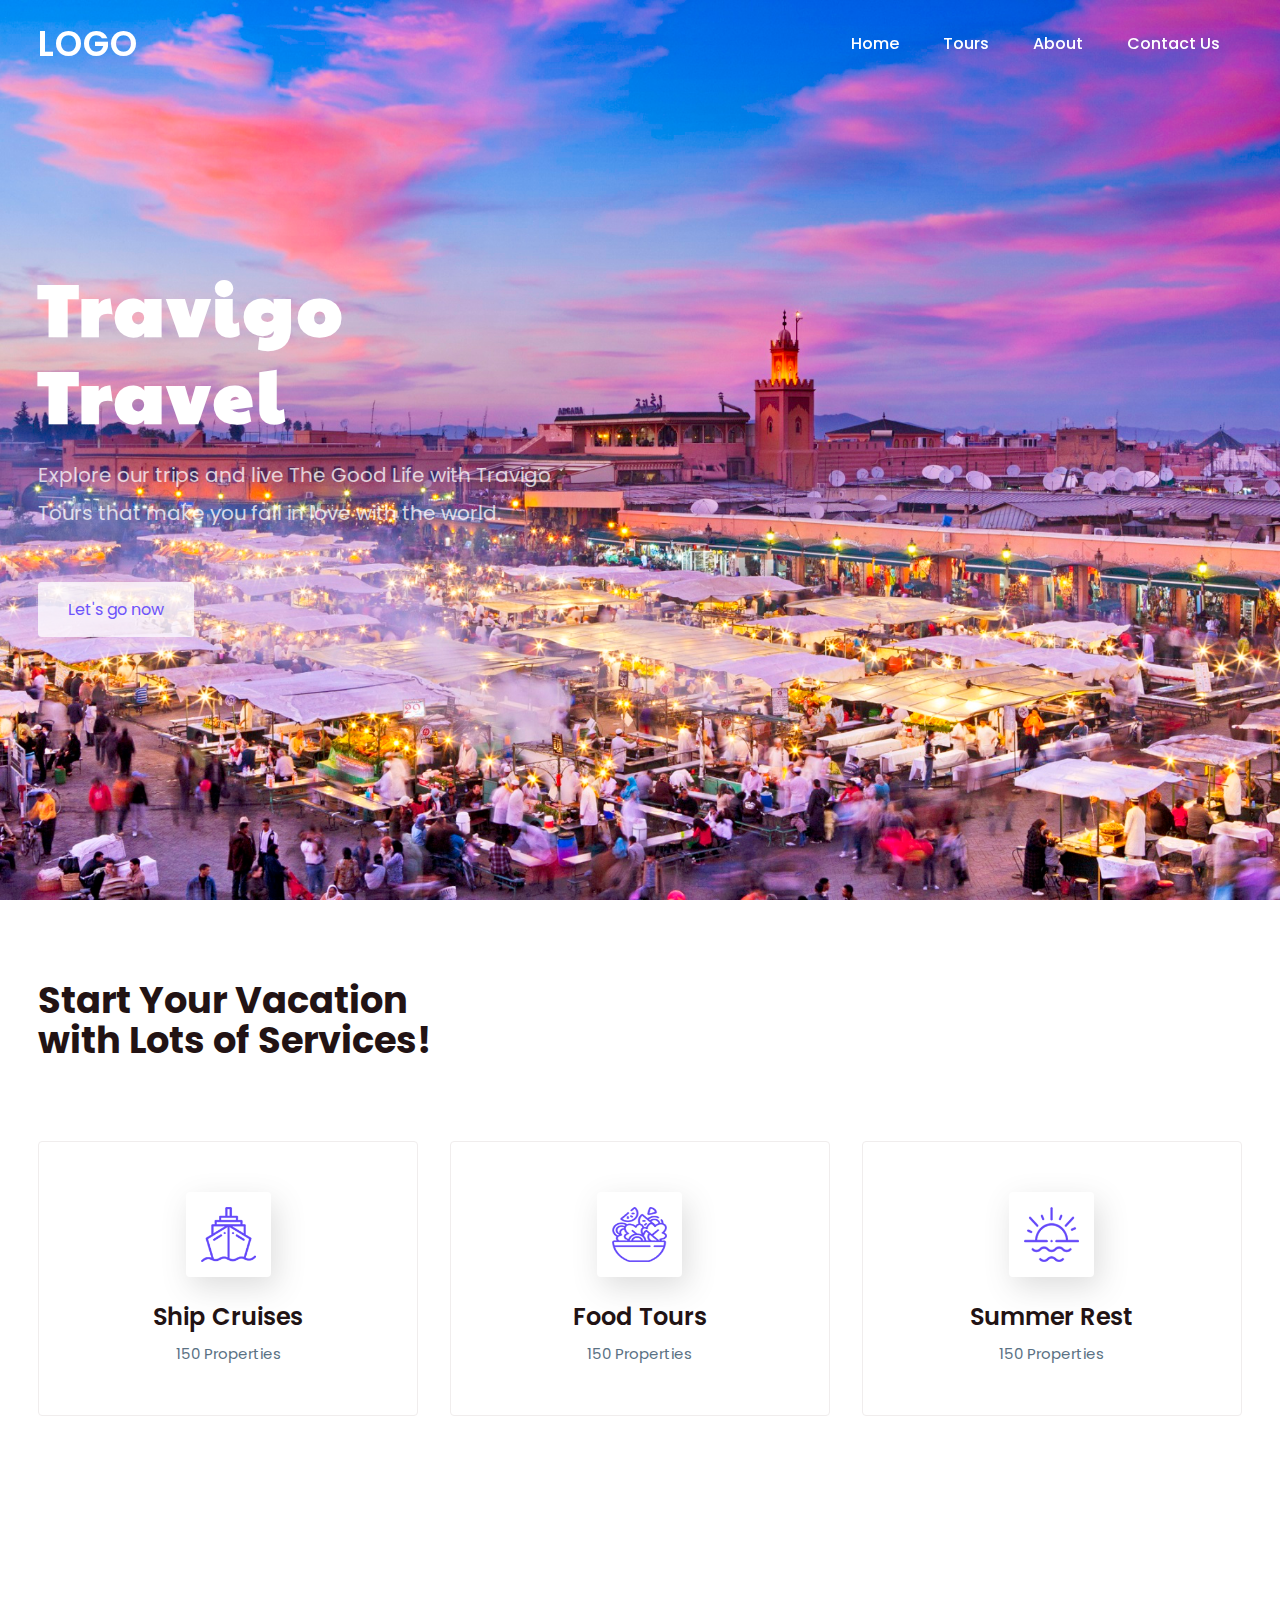
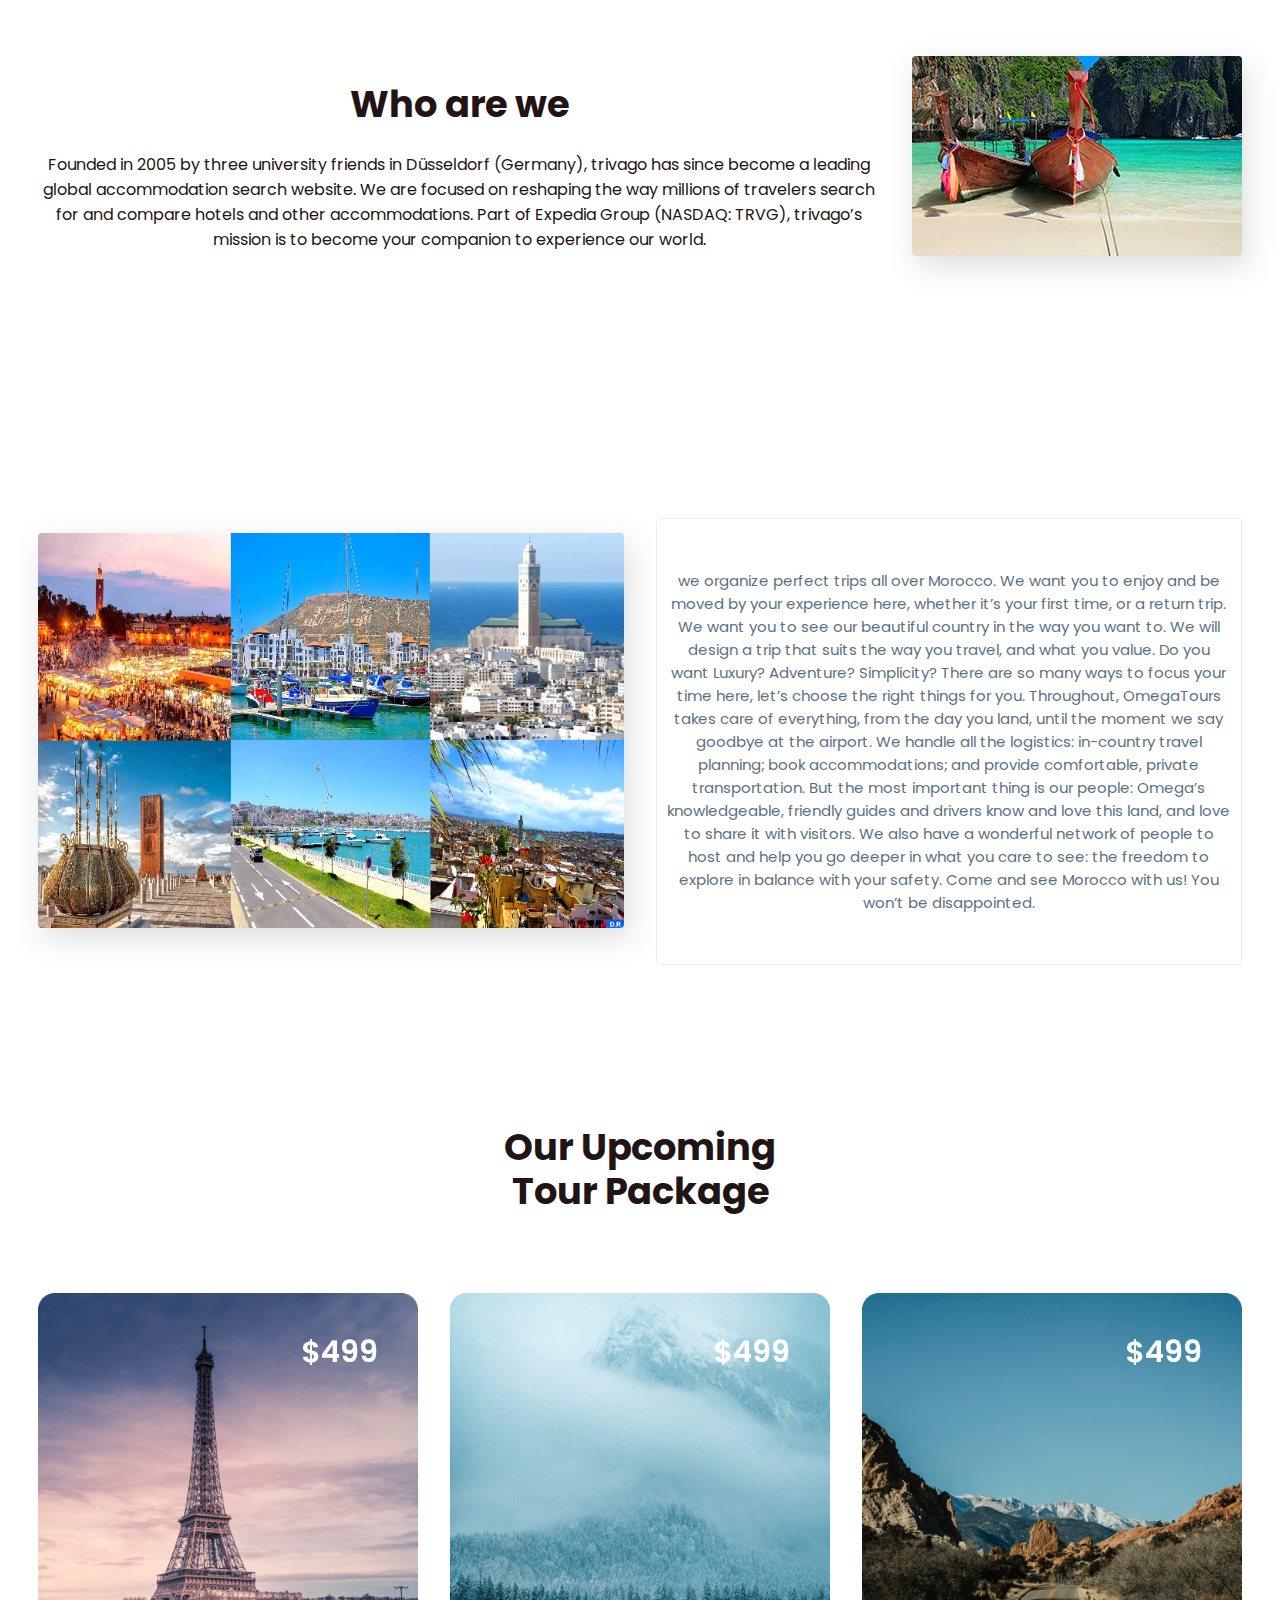
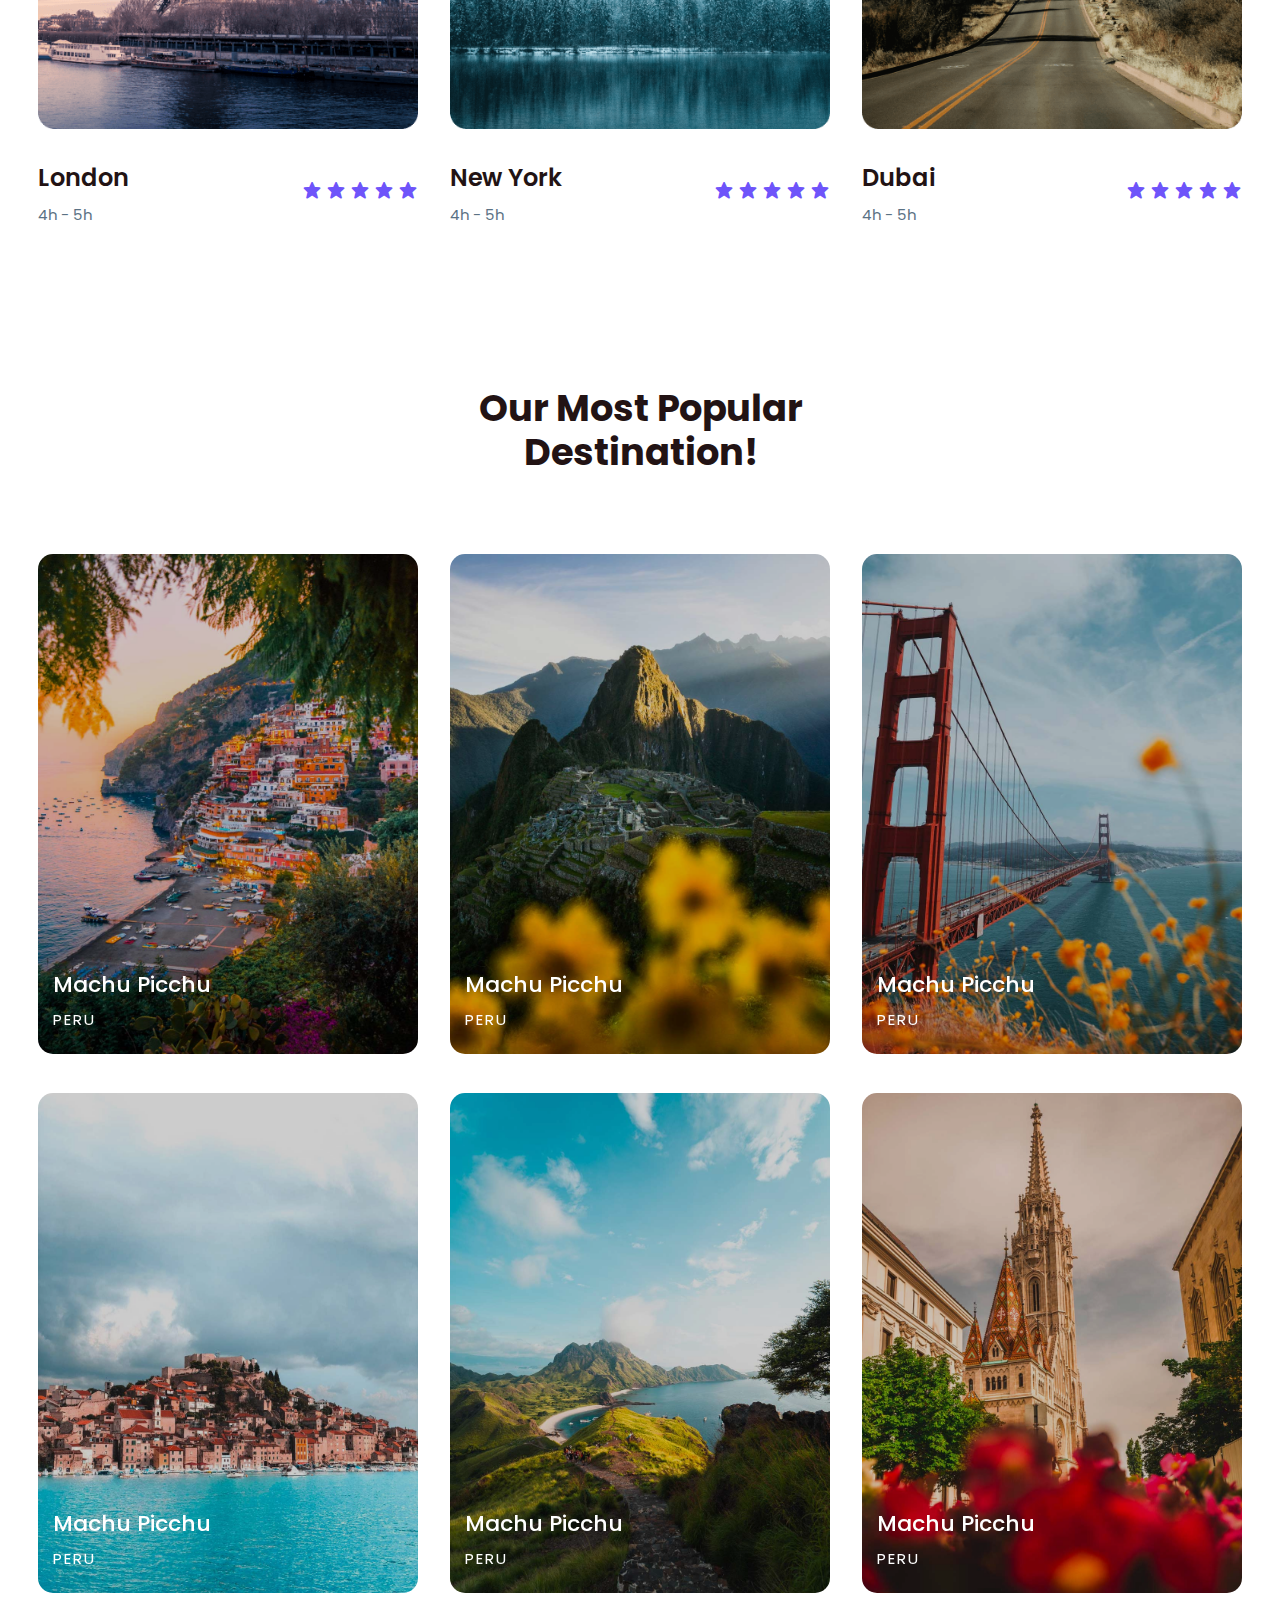
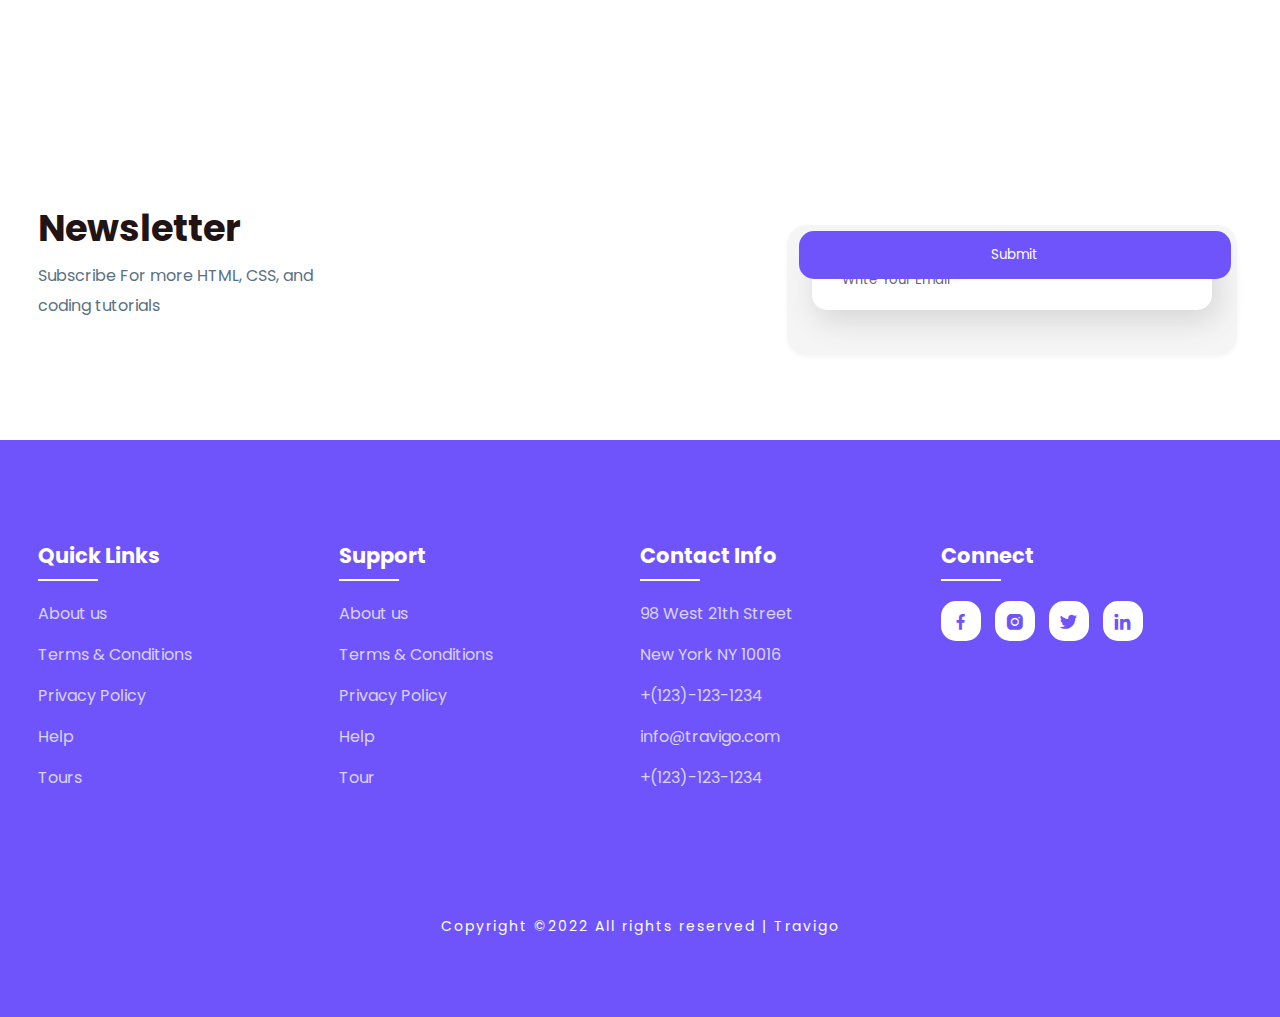
<file: unedited.html>
<!DOCTYPE html>
<html>
<head>
	<meta charset="utf-8">
	<meta name="viewport" content="width=device-width, initial-scale=1">
	<title>Travigo - Travel for everyone</title>
	<link rel="stylesheet" type="text/css" href="css/style.css">

	<link rel="stylesheet"
  href="https://unpkg.com/boxicons@latest/css/boxicons.min.css">

  <link rel="preconnect" href="https://fonts.googleapis.com">
  <link rel="preconnect" href="https://fonts.gstatic.com" crossorigin>
  <link href="https://fonts.googleapis.com/css2?family=Paytone+One&family=Poppins:wght@100;200;300;400;500;600;700;800;900&display=swap" rel="stylesheet">

</head>
<body>
	<!--header--->
	<header>
		<a href="#" class="logo">LOGO</a>
		<div class="bx bx-menu" id="menu-icon"></div>

		<ul class="navbar">
			<li><a href="index.html">Home</a></li>
			<li><a href="tours.html">Tours</a></li>
			<li><a href="about.html">About</a></li>
			<li><a href="contact.html">Contact Us</a></li>
		</ul>
	</header>

	<!--Home section--->
	<section class="home" id="home">
		<div class="home-text">
			<h1>Travigo <br> Travel</h1>
			<p>Explore our trips and live The Good Life with Travigo <br> Tours that make you fall in love with the world.</p>
			<a href="#" class="home-btn">Let's go now</a>
		</div>
	</section>

	<!--container--->
	<section class="container">
		<div class="text">
			<h2>Start Your Vacation <br> with Lots of Services!</h2>
		</div>

		<div class="row-items">
			<div class="container-box">
				<div class="container-img">
					<img src="img/trip1.png">
				</div>
				<h4>Ship Cruises</h4>
				<p>150 Properties</p>
			</div>

			<div class="container-box">
				<div class="container-img">
					<img src="img/trip2.png">
				</div>
				<h4>Food Tours</h4>
				<p>150 Properties</p>
			</div>

			<div class="container-box">
				<div class="container-img">
					<img src="img/trip3.png">
				</div>
				<h4>Summer Rest</h4>
				<p>150 Properties</p>
			</div>

		</div>
	</section>

	<!--container--->
	<section class="container">

		<div class="row-items">
			<div class="container">
				
				<div class="title">
					<h2>Who are we</h2>
				</div>
				<br>
				<p>Founded in 2005 by three university friends in Düsseldorf (Germany), trivago has since become a leading global accommodation search website. We are focused on reshaping the way millions of travelers search for and compare hotels and other accommodations. Part of Expedia Group (NASDAQ: TRVG), trivago’s mission is to become your companion to experience our world. </p>
			</div>
			<div class="container-img-b">
				<img src="img/tourism.jpg">
			</div>

		</div>
	</section>

	<!--container--->
	<section class="container">
		<div class="row-items">
			<div class="container-img-b">
				<img src="img/maroc.jpg">
			</div>
			<div class="container-box">
				<p>we organize perfect trips all over Morocco.
					We want you to enjoy and be moved by your experience here, whether it’s your first time, or a return trip.
					
					We want you to see our beautiful country in the way you want to.
					
					We will design a trip that suits the way you travel, and what you value.
					
					Do you want Luxury? Adventure? Simplicity? There are so many ways to focus your time here, let’s choose the right things for you.
					
					Throughout, OmegaTours takes care of everything, from the day you land, until the moment we say goodbye at the airport.
					
					We handle all the logistics: in-country travel planning; book accommodations; and provide comfortable, private transportation.
					
					But the most important thing is our people: Omega’s knowledgeable, friendly guides and drivers know and love this land, and love to share it with visitors.
					
					We also have a wonderful network of people to host and help you go deeper in what you care to see: the freedom to explore in balance with your safety.
					Come and see Morocco with us! You won’t be disappointed. </p>
			</div>
			

		</div>
	</section>

	<!--Package section--->
	<section class="package" id="package">
		<div class="title">
			<h2>Our Upcoming <br> Tour Package</h2>
		</div>

		<div class="package-content">
			<div class="box">
				<div class="thum">
					<img src="img/img1.png">
					<h3>$499</h3>
				</div>

				<div class="dest-content">
					<div class="location">
						<h4>London</h4>
						<p>4h - 5h</p>
					</div>
					<div class="stars">
						<a href="#"><i class='bx bxs-star'></i></a>
						<a href="#"><i class='bx bxs-star'></i></a>
						<a href="#"><i class='bx bxs-star'></i></a>
						<a href="#"><i class='bx bxs-star'></i></a>
						<a href="#"><i class='bx bxs-star'></i></a>
					</div>
				</div>
			</div>

			<div class="box">
				<div class="thum">
					<img src="img/img2.png">
					<h3>$499</h3>
				</div>

				<div class="dest-content">
					<div class="location">
						<h4>New York</h4>
						<p>4h - 5h</p>
					</div>
					<div class="stars">
						<a href="#"><i class='bx bxs-star'></i></a>
						<a href="#"><i class='bx bxs-star'></i></a>
						<a href="#"><i class='bx bxs-star'></i></a>
						<a href="#"><i class='bx bxs-star'></i></a>
						<a href="#"><i class='bx bxs-star'></i></a>
					</div>
				</div>
			</div>

			<div class="box">
				<div class="thum">
					<img src="img/img3.png">
					<h3>$499</h3>
				</div>

				<div class="dest-content">
					<div class="location">
						<h4>Dubai</h4>
						<p>4h - 5h</p>
					</div>
					<div class="stars">
						<a href="#"><i class='bx bxs-star'></i></a>
						<a href="#"><i class='bx bxs-star'></i></a>
						<a href="#"><i class='bx bxs-star'></i></a>
						<a href="#"><i class='bx bxs-star'></i></a>
						<a href="#"><i class='bx bxs-star'></i></a>
					</div>
				</div>
			</div>

		</div>
	</section>

	<!--destination section--->
	<section class="destination" id="destination">
		<div class="title">
			<h2>Our Most Popular <br> Destination!</h2>
		</div>

		<div class="destination-content">
			<div class="col-content">
				<img src="img/img-1.jpg">
				<h5>Machu Picchu</h5>
				<p>PERU</p>
			</div>

			<div class="col-content">
				<img src="img/img-2.jpg">
				<h5>Machu Picchu</h5>
				<p>PERU</p>
			</div>

			<div class="col-content">
				<img src="img/img-3.jpg">
				<h5>Machu Picchu</h5>
				<p>PERU</p>
			</div>

			<div class="col-content">
				<img src="img/img-4.jpg">
				<h5>Machu Picchu</h5>
				<p>PERU</p>
			</div>

			<div class="col-content">
				<img src="img/img-5.jpg">
				<h5>Machu Picchu</h5>
				<p>PERU</p>
			</div>

			<div class="col-content">
				<img src="img/img-6.jpg">
				<h5>Machu Picchu</h5>
				<p>PERU</p>
			</div>

		</div>
	</section>

	<!--Newsletter--->
	<section class="newsletter">
		<div class="news-text">
			<h2>Newsletter</h2>
			<p>Subscribe For more HTML, CSS, and <br> coding tutorials</p>
		</div>

		<div class="send">
			<form>
				<input type="email" placeholder="Write Your Email" required>
				<input type="submit" value="Submit">
			</form>
		</div>
	</section>

	<!--footer--->
	<section id="contact">
		<div class="footer">
			<div class="main">
				<div class="list">
					<h4>Quick Links</h4>
					<ul>
						<li><a href="#">About us</a></li>
						<li><a href="#">Terms & Conditions</a></li>
						<li><a href="#">Privacy Policy</a></li>
						<li><a href="#">Help</a></li>
						<li><a href="#">Tours</a></li>
					</ul>
				</div>

				<div class="list">
					<h4>Support</h4>
					<ul>
						<li><a href="#">About us</a></li>
						<li><a href="#">Terms & Conditions</a></li>
						<li><a href="#">Privacy Policy</a></li>
						<li><a href="#">Help</a></li>
						<li><a href="#">Tour</a></li>
					</ul>
				</div>

				<div class="list">
					<h4>Contact Info</h4>
					<ul>
						<li><a href="#">98 West 21th Street</a></li>
						<li><a href="#">New York NY 10016</a></li>
						<li><a href="#">+(123)-123-1234</a></li>
						<li><a href="#">info@travigo.com</a></li>
						<li><a href="#">+(123)-123-1234</a></li>
					</ul>
				</div>

				<div class="list">
					<h4>Connect</h4>
					<div class="social">
						<a href="#"><i class='bx bxl-facebook' ></i></a>
						<a href="#"><i class='bx bxl-instagram-alt' ></i></a>
						<a href="#"><i class='bx bxl-twitter' ></i></a>
						<a href="#"><i class='bx bxl-linkedin' ></i></a>
					</div>
				</div>
			</div>
		</div>

		<div class="end-text">
			<p>Copyright ©2022 All rights reserved | Travigo</p>
		</div>
	</section>

	<!--link to js--->
	<script type="text/javascript" src="js/script.js"></script>

</body>
</html>
</file>
<file: css/style.css>
*{
	padding: 0;
	margin: 0;
	box-sizing: border-box;
	font-family: 'Poppins', sans-serif;
	text-decoration: none;
	list-style: none;
	scroll-behavior: smooth;
}
:root{
	--bg-color: #fff;
	--text-color: #221314;
	--second-color: #5a7184;
	--main-color: #6e54fa;
	--big-font: 6rem;
	--h2-font: 3rem;
	--p-font: 1.1rem;
}
body{
	background: var(--bg-color);
	color: var(--text-color);
}
header{
	position: fixed;
	top: 0;
	right: 0;
	width: 100%;
	z-index: 1000;
	display: flex;
	align-items: center;
	justify-content: space-between;
	background: transparent;
	padding: 30px 18%;
	transition: ease .40s;
}
.logo{
	font-size: 35px;
	
	font-weight: 600;
	letter-spacing: 1px;
	color: var(--bg-color);
}
.navbar{
	display: flex;
}
.navbar a{
	color: var(--bg-color);
	font-size: var(--p-font);
	font-weight: 500;
	padding: 10px 22px;
	border-radius: 4px;
	transition: ease .40s;
}
.navbar a:hover{
	background: var(--bg-color);
	color: var(--text-color);
	box-shadow: 5px 10px 30px rgb(85 85 85 / 20%);
	border-radius: 4px;
}
#menu-icon{
	color: var(--bg-color);
	font-size: 35px;
	z-index: 10001;
	cursor: pointer;
	display: none;
}

section{
	padding: 80px 18%;
}
.home{
	position: relative;
	width: 100%;
	height: 100vh;
	background: url(../img/marrakech.jpg);
	background-size: cover;
	background-position: center;
	display: grid;
	grid-template-columns: repeat(1, 1fr);
	align-items: center;
}
.home-text h1{
	font-size: var(--big-font);
	line-height: 1.2;
	color: var(--bg-color);
	font-family: 'Paytone One', sans-serif;
	letter-spacing: 4px;
	margin-bottom: 20px;
}
.home-text p{
	color: #ffffffbf;
	font-size: 20px;
	font-weight: 400;
	line-height: 38px;
	margin-bottom: 50px;
}
.home-btn{
	display: inline-block;
	font-size: 16px;
	padding: 15px 30px;
	background: #ffffffbf;
	color: var(--main-color);
	border-radius: 4px;
	transition: ease .40s;
}
.home-btn:hover{
	background: var(--bg-color);
	transform: scale(1.1);
}

header.sticky{
	background: var(--bg-color);
	padding: 10px 18%;
	box-shadow: rgba(33,35,38, 0.1) 0px 10px 10px -10px;
}
.sticky .logo{
	color: var(--text-color);
}
.sticky .navbar a{
	color: var(--text-color);
} 

.text h2{
	font-size: var(--h2-font);
	line-height: 1.1;
}
.row-items{
	display: grid;
	grid-template-columns: repeat(auto-fit, minmax(250px, auto));
	grid-gap: 2rem;
	align-items: center;
	text-align: center;
	margin-top: 5rem;
}
.container-box{
	background: var(--bg-color);
	border: 1px solid #f0eded;
	padding: 50px 10px;
	border-radius: 4px;
	transition: all 1s ease 0s;
	cursor: pointer;
}
.container-img img{
	height: 85px;
	width: 85px;
	padding: 15px;
	background: var(--bg-color);
	box-shadow: 5px 10px 30px rgb(85 85 85 / 20%);
	border-radius: 4px;
	margin-bottom: 15px;
	cursor: pointer;
}
.container-img-b img{
	width: 100%;
	background: var(--bg-color);
	box-shadow: 5px 10px 30px rgb(85 85 85 / 20%);
	border-radius: 4px;
	margin-bottom: 15px;
	cursor: pointer;
}
.container-box h4{
	font-size: 24px;
	font-weight: 600;
	margin-bottom: 8px;
}
.container-box p{
	font-size: 15px;
	color: var(--second-color);
}
.container-box:hover{
	box-shadow: 5px 30px 56.1276px rgb(55 55 55 / 12%);
	border: 1px solid transparent;
	transform: translateY(-3px);
}

.title{
	text-align: center;
}
.title h2{
	font-size: var(--h2-font);
	line-height: 1.2;
}
.package-content{
	display: grid;
	grid-template-columns: repeat(auto-fit, minmax(200px, auto));
	grid-gap: 2rem;
	align-items: center;
	margin-top: 5rem;
}
.thum{
	position: relative;
	transition: all .3s cubic-bezier(.445,.05,.55,.95);
	will-change: filter;
	cursor: pointer;
}
.thum img{
	width: 100%;
	height: auto;
}
.thum h3{
	position: absolute;
	font-size: 30px;
	font-weight: 600;
	text-align: right;
	color: var(--bg-color);
	top: 36px;
	right: 40px;
}
.dest-content{
	display: flex;
	flex-wrap: wrap;
	align-items: center;
	justify-content: space-between;
	padding-top: 24px;
}
.stars i{
	color: var(--main-color);
	font-size: 20px;
}
.location h4{
	font-size: 24px;
	font-weight: 600;
	margin-bottom: 8px;
}
.location p{
	font-size: 15px;
	color: var(--second-color);
}
.thum:hover{
	filter: brightness(100%) hue-rotate(45deg);
	transform: scale(1.04);
}

.destination-content{
	display: grid;
	grid-template-columns: repeat(auto-fit, minmax(340px, auto));
	grid-gap: 2rem;
	align-items: center;
	margin-top: 5rem;
}
.col-content, .blog-content{
	position: relative;
}
.col-content img, .blog-content img{
	width: 100%;
	height: 500px;
	object-fit: cover;
	border-radius: 15px;
	filter: brightness(80%);
	transition: all .3s cubic-bezier(.495,.05,.55,.95);
	will-change: filter;
}
.col-content h5{
	position: absolute;
	font-size: 22px;
	font-weight: 500;
	color: var(--bg-color);
	left: 15px;
	bottom: 60px;
}
.blog-content h5{
	position: absolute;
	font-size: 22px;
	font-weight: 500;
	color: var(--bg-color);
	left: 15px;
	bottom: 100px;
}
.col-content p, .blog-content p{
	position: absolute;
	font-size: 15px;
	color: var(--bg-color);
	left: 15px;
	bottom: 30px;
	letter-spacing: 2px;
}
.col-content img:hover{
	filter: brightness(100%) hue-rotate(45deg);
	transform: scale(1.04);
	cursor: pointer;
}
.blog-content img:hover{
	-webkit-filter: brightness(30%);
    -webkit-transition: all 1s ease;
    -moz-transition: all 1s ease;
    -o-transition: all 1s ease;
    -ms-transition: all 1s ease;
    transition: all 1s ease;
	cursor: pointer;
}

.newsletter{
	display: flex;
	flex-wrap: wrap;
	align-items: center;
	justify-content: space-between;
	grid-gap: 3rem;
}
.news-text h2{
	font-size: var(--h2-font);
	margin-bottom: 5px;
}
.news-text p{
	font-size: var(--p-font);
	color: var(--second-color);
	line-height: 30px;
}
.newsletter form{
	max-width: 100%;
	width: 450px;
	position: relative;
}
.newsletter form input:first-child{
	display: inline-block;
	width: 100%;
	padding: 20px 150px 20px 30px;
	box-shadow: 5px 10px 30px rgb(85 85 85 / 20%);
	outline: none;
	border: none;
	border-radius: 15px;
}
.newsletter form input:last-child{
	display: inline-block;
	position: absolute;
	outline: none;
	border: none;
	padding: 14px 30px;
	border-radius: 15px;
	background: var(--main-color);
	color: var(--bg-color);
	top: 6px;
	right: 6px;
	cursor: pointer;
}

#contact{
	background: var(--main-color);
}
.main{
	display: flex;
	flex-wrap: wrap;
}
.footer{
	padding: 20px 0;
}
.list{
	width: 25%;
}
.list h4{
	font-size: 21px;
	color: var(--bg-color);
	margin-bottom: 30px;
	position: relative;
}
.list h4::before{
	content: "";
	position: absolute;
	height: 2px;
	width: 60px;
	left: 0;
	bottom: -10px;
	background: var(--bg-color);
}
.list ul li:not(last-child) {
	margin-bottom: 16px;
}
.list ul li a{
	color: #ffffffbf;
	font-size: var(--p-font);
	display: block;
	transition: .3s;
}
.list ul li a:hover{
	color: var(--bg-color);
	transform: translateX(14px);
}
.list .social a{
	height: 40px;
	width: 40px;
	background: var(--bg-color);
	color: var(--main-color);
	display: inline-flex;
	align-items: center;
	justify-content: center;
	font-size: 21px;
	border-radius: 15px;
	transition: .3s;
	margin-right: 10px;
}
.list .social a:hover{
	transform: scale(1.1);
}
.end-text{
	text-align: center;
	padding-top: 90px;
}
.end-text p{
	color: var(--bg-color);
	font-size: 14px;
	letter-spacing: 2px;
}

@media (max-width: 1400px){
	header{
		padding: 17px 3%;
		transition: .2s;
	}
	header.sticky{
		padding: 10px 3%;
		transition: .2s;
	}
	section{
		padding: 80px 3%;
		transition: .2s;
	}
	:root{
		--big-font: 4.5rem;
	  --h2-font: 2.3rem;
	  --p-font: 1rem;
	  transition: .2s;
	}
}

@media (max-width: 1040px){
	#menu-icon{
		display: block;
	}
	.stick #menu-icon{
		color: var(--text-color);
	}
	.home{
		height: 88vh;
	}
	.navbar{
		position: absolute;
		top: 0;
		right: -100%;
		width: 270px;
		height: 120vh;
		background: #1067cc;
		display: flex;
		flex-direction: column;
		align-items: center;
		padding: 150px 30px;
		transition: 0.5s all;
	}
	.navbar a{
		display: block;
		margin: 1.2rem 0;
	}
	.sticky .navbar a{
		color: var(--bg-color);
	}
	.navbar a:hover{
		color: var(--text-color);
	}
	.open{
		right: 0;
	}
	.list{
		width: 50%;
		margin-bottom: 12px;
	}
}

@media (max-width: 575px){
	.list{
		width: 100%;
	}
	.newsletter form{
		width: 350px;
	}
	:root{
		--big-font: 3.8rem;
	  --h2-font: 1.8rem;
	  transition: .2s;
	}
	.text{
		text-align: center;
	}
	.home{
		height: 85vh;
		transition: .2s;
	}
}

/*contat us form*/

.contact-text h1{
	font-size: var(--big-font);
	line-height: 1.2;
	color: var(--bg-color);
	font-family: 'Paytone One', sans-serif;
	letter-spacing: 4px;
	margin-bottom: 20px;
}
.contact-text p{
	color: #ffffffbf;
	font-size: 20px;
	font-weight: 400;
	line-height: 38px;
	margin-bottom: 50px;
}

.main-block {
display: flex;
position: absolute;
left: 100px;
top: 150px;
flex-direction: column;
justify-content: center;
align-items: center;
background: #6e54fa;
border:#6e54fa solid  ;
transition: ease .40s;
padding: 30px;
margin: 40px;
background-color: #6e54fa ;
border-radius: 20px;
}

form {
padding: 25px;
top: 30px;
left: 30px;
margin: 35px;
box-shadow: 0 2px 5px #f5f5f5; 
background: #f5f5f5; 
border-radius: 20px;
}

input, textarea {
width: calc(100% - 18px);
padding: 8px;
margin-bottom: 20px;
border: 1px solid #6e54fa;
outline: none;
}
input::placeholder {
color: #666;
}
button {
width: 100%;
padding: 10px;
border: none;
background: #6e54fa; 
font-size: 16px;
font-weight: 400;
color: #fff;

}
button:hover {
background: #2371a0;
} 
@media (min-width: 568px) {
.main-block {
flex-direction: row;
}
.left-part, form {
width: 50%;
}
.fa-envelope {
margin-top: 0;
margin-left: 20%;
}
.fa-at {
margin-top: -10%;
margin-left: 65%;
}
.fa-mail-bulk {
margin-top: 2%;
margin-left: 28%;
}
}
</file>
